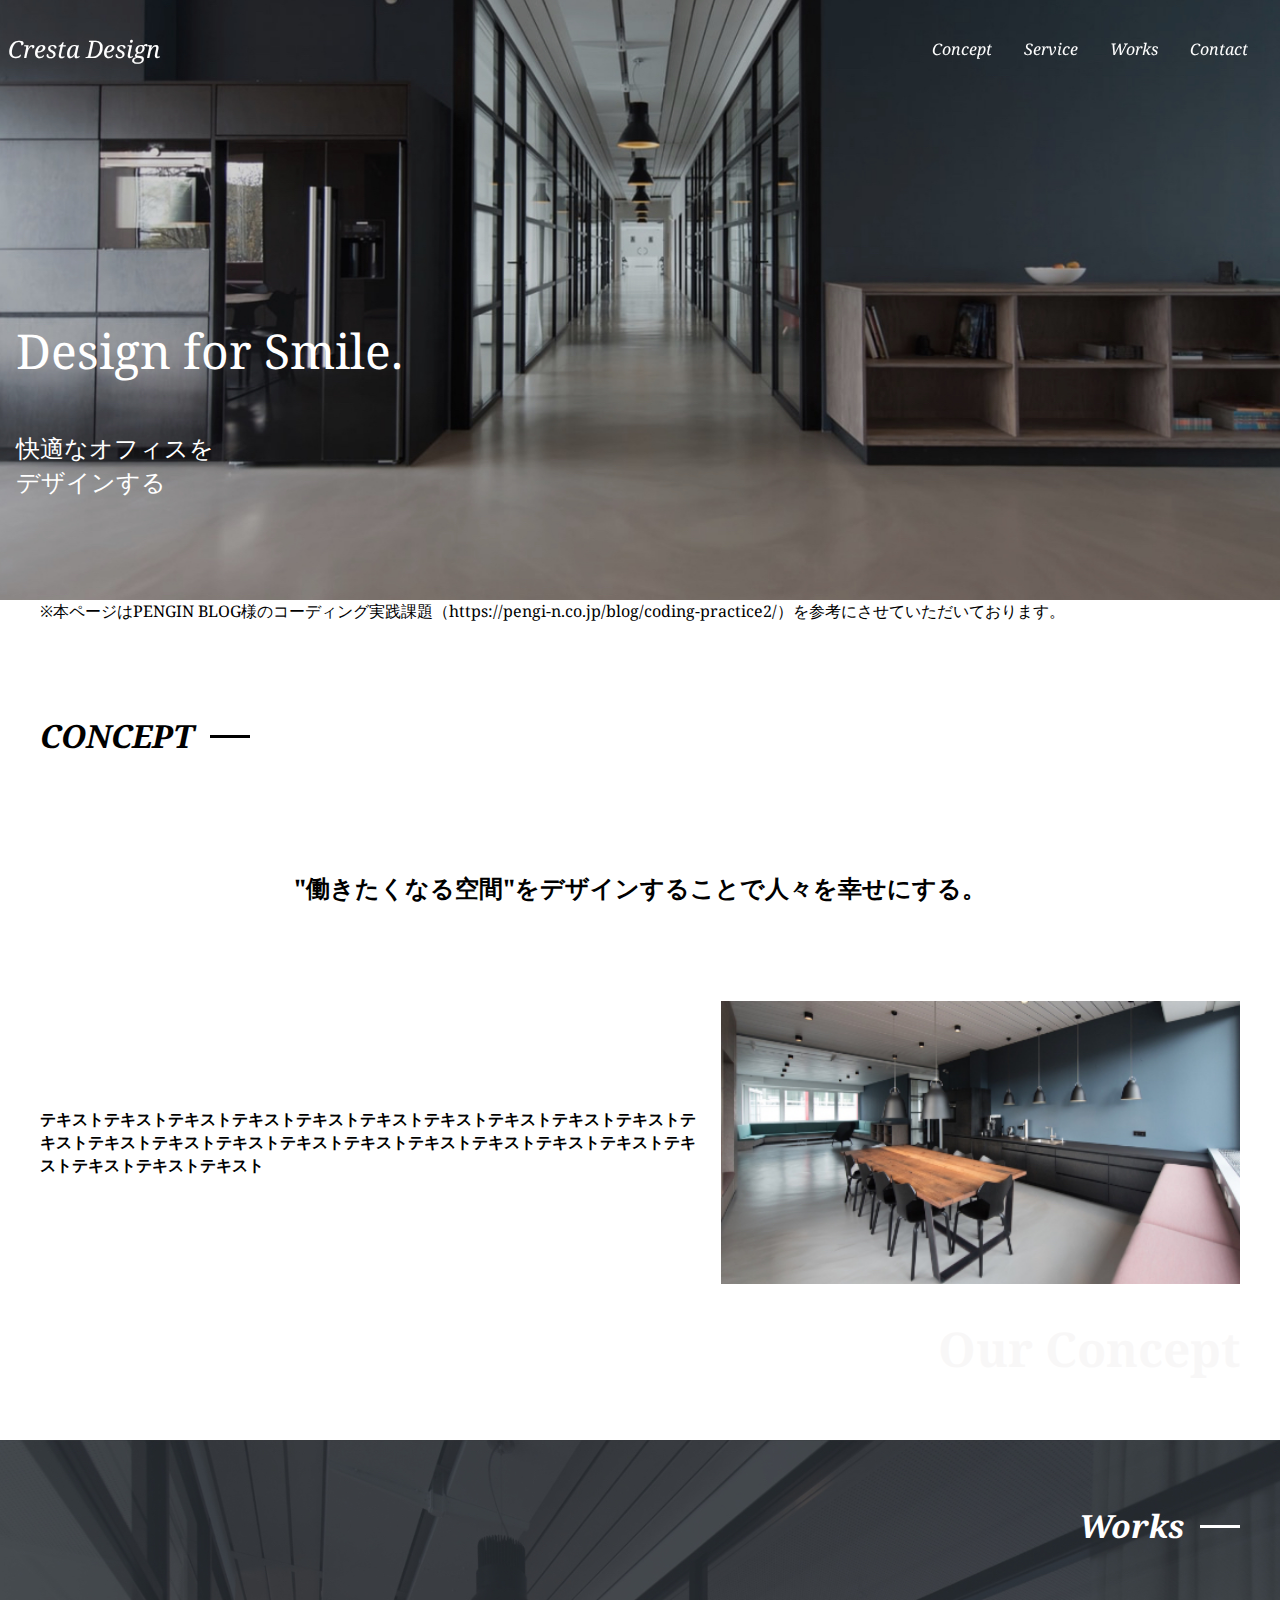
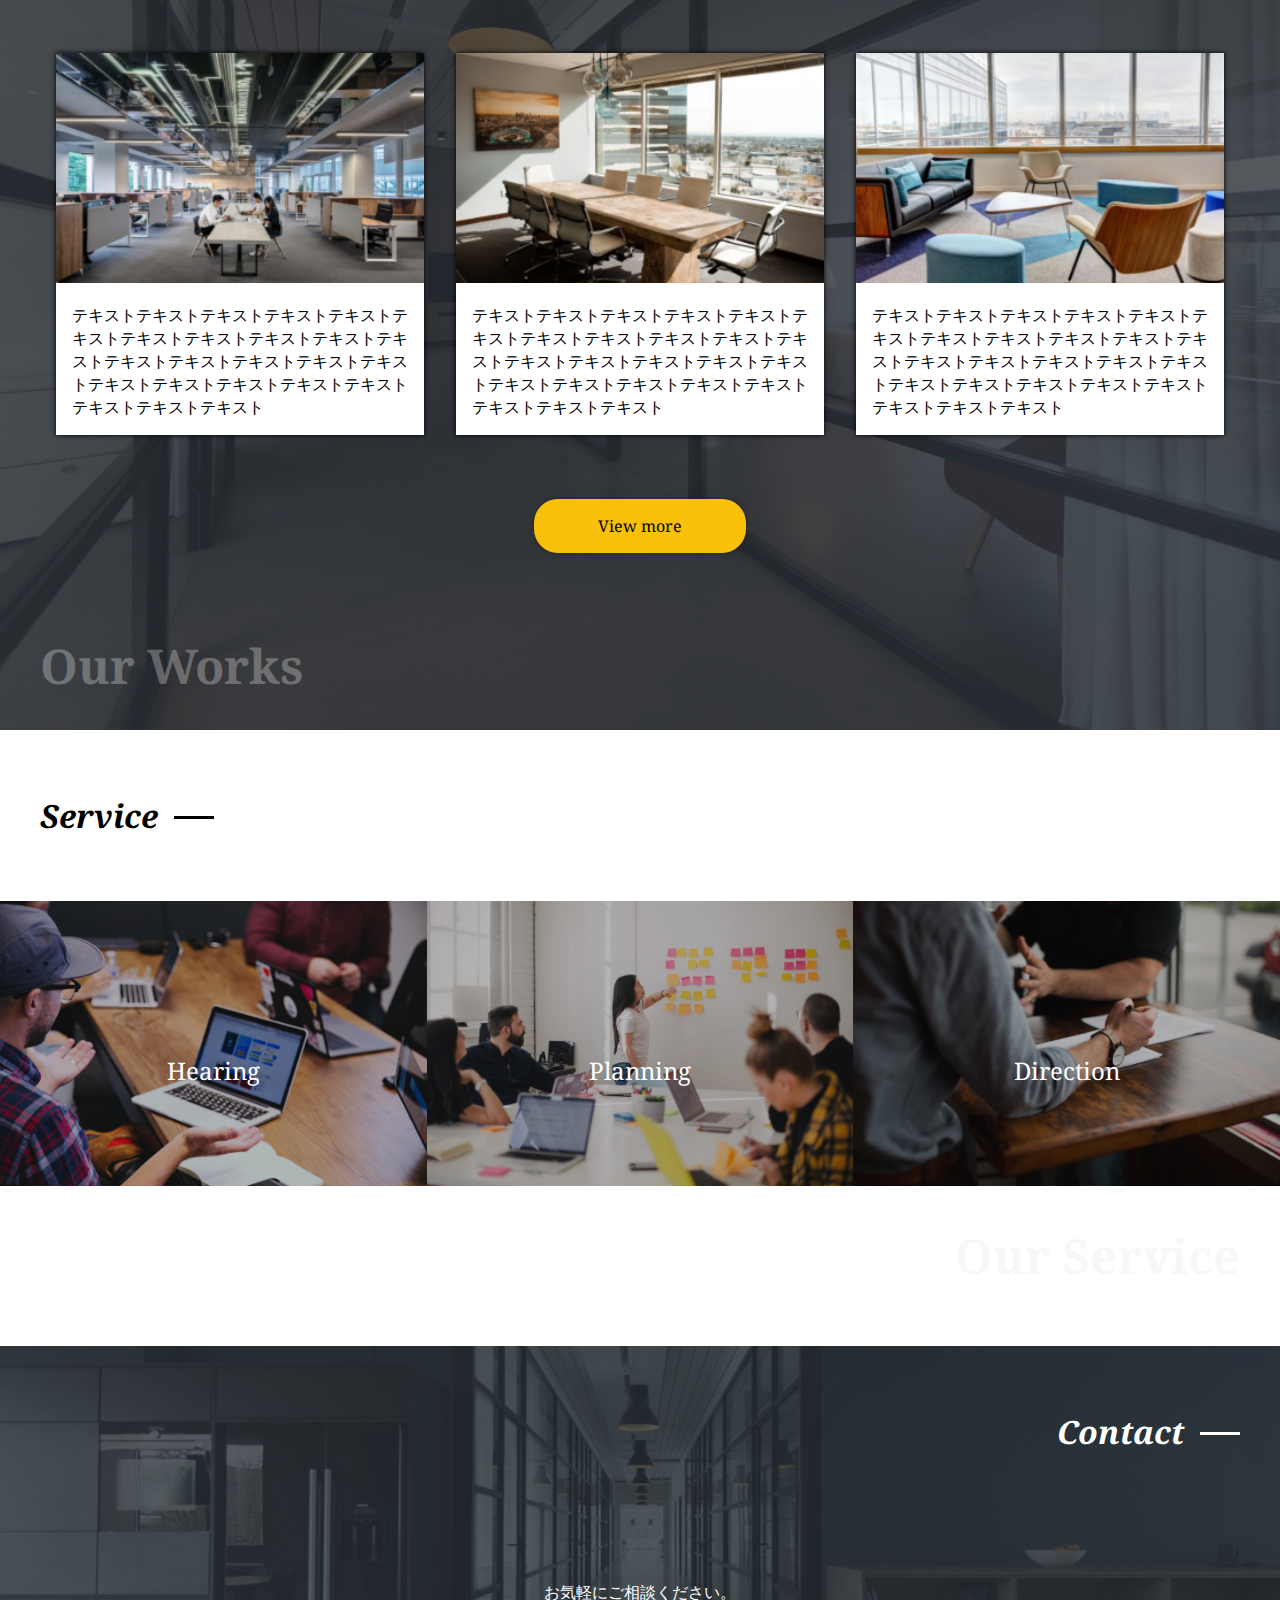
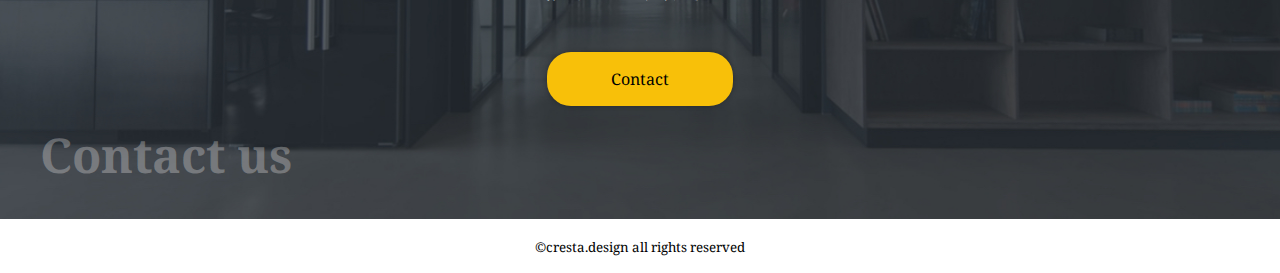
<file: index.html>
<!DOCTYPE html>
<html lang="ja">
<head>
  <meta charset="UTF-8">
  <meta http-equiv="X-UA-Compatible" content="IE=edge">
  <meta name="viewport" content="width=device-width, initial-scale=1.0">
  <meta name="robots" content="noindex , nofollow">
  <title>Cresta Design | 快適なオフィスをデザインする会社</title>
  <link rel="preconnect" href="https://fonts.googleapis.com">
  <link rel="preconnect" href="https://fonts.gstatic.com" crossorigin>
  <link href="https://fonts.googleapis.com/css2?family=Noto+Serif&display=swap" rel="stylesheet">
  <link rel="stylesheet" href="https://cdn.jsdelivr.net/npm/bootstrap-icons@1.9.1/font/bootstrap-icons.css">
  <link rel="stylesheet" href="css/style.css">
</head>
<body>
  <!-- <header class="scrolled"> -->
  <header>
    <div class="header-wrap">
      <a href="#" class="site-title">Cresta Design</a>
  
      <div class="pc-menu">
        <nav>
          <ul>
            <li><a href="#concept">Concept</a></li>
            <li><a href="#service">Service</a></li>
            <li><a href="#works">Works</a></li>
            <li><a href="contact.html">Contact</a></li>
          </ul>
        </nav>
      </div>
  
      <div class="sp-menu">
        <i class="bi bi-x-lg" id="close"></i>
        <nav>
          <ul>
            <li><a href="#concept" class="menu-concept">Concept</a></li>
            <li><a href="#service" class="menu-service">Service</a></li>
            <li><a href="#works" class="menu-works">Works</a></li>
            <li><a href="contact.html" class="menu-contact">Contact</a></li>
          </ul>
        </nav>  
      </div>
  
      <div class="humberger">
        <i class="bi bi-list"></i>
      </div>
    </div>
  </header>

  <div id="target"></div>

  <div class="hero">
    <!-- <picture> -->
      <!-- <source> -->
    <!-- <div class="hero-imgs"> -->
      <img src="img/fv-bgi_01@2x.jpg" alt="" class="current">
      <img src="img/fv-bgi_02@2x.jpg" alt="">
      <img src="img/fv-bgi_03@2x.jpg" alt="">
      <!-- </picture> -->
    <!-- </div> -->
    <div class="hero-wrap">
      <p>Design for Smile.</p>
      <p>快適なオフィスを<br>デザインする</p>
    </div>
  </div>
  
  <p class="main-content">※本ページはPENGIN BLOG様のコーディング実践課題（https://pengi-n.co.jp/blog/coding-practice2/）を参考にさせていただいております。</p>

  <main>

    <section class="concept main-content" id="concept">
      <h2 class="h2-left">CONCEPT</h2>
      <p class="large-text">&quot;働きたくなる空間&quot;をデザインすることで人々を幸せにする。</p>
      <div class="container">
        <p>テキストテキストテキストテキストテキストテキストテキストテキストテキストテキストテキストテキストテキストテキストテキストテキストテキストテキストテキストテキストテキストテキストテキストテキスト</p>
        <img src="img/concept-image@2x.jpg" alt="">
      </div>
      <h3>Our Concept</h3>
    </section>

    <section class="works" id="works">
      <div class="works-wrap main-content">
        <h2 class="h2-right">Works</h2>
        <div class="container">
          <div class="card">
            <img src="img/card-img01@2x.jpg" alt="">
            <p>テキストテキストテキストテキストテキストテキストテキストテキストテキストテキストテキストテキストテキストテキストテキストテキストテキストテキストテキストテキストテキストテキストテキストテキスト</p>
          </div>
          <div class="card">
            <img src="img/card-img02@2x.jpg" alt="">
            <p>テキストテキストテキストテキストテキストテキストテキストテキストテキストテキストテキストテキストテキストテキストテキストテキストテキストテキストテキストテキストテキストテキストテキストテキスト</p>
          </div>
          <div class="card">
            <img src="img/card-img03@2x.jpg" alt="">
            <p>テキストテキストテキストテキストテキストテキストテキストテキストテキストテキストテキストテキストテキストテキストテキストテキストテキストテキストテキストテキストテキストテキストテキストテキスト</p>
          </div>
        </div>
        <div class="viewmore">
          <a href="#">View more</a>
        </div>
        <h3 class="h3-left">Our Works</h3>
      </div>
    </section>
    
    <section class="service" id="service">
      <h2 class="h2-left main-content">Service</h2>
      <div class="container">
        <div class="service-content">
          <img src="img/service-img01@2x.jpg" alt="">
          <p>Hearing</p>
        </div>
        <div class="service-content">
          <img src="img/service-img02@2x.jpg" alt="">
          <p>Planning</p>
        </div>
        <div class="service-content">
          <img src="img/service-img03@2x.jpg" alt="">
          <p>Direction</p>
        </div>
      </div>
      <h3 class ="main-content">Our Service</h3>
    </section>
    
    <section class="contact" id="contact">
      <div class="contact-wrap main-content">
        <h2 class="h2-right">Contact</h2>
        <p>お気軽にご相談ください。</p>
        <a href="contact.html">Contact</a>
        <h3 class="h3-left">Contact us</h3>
      </div>
    </section>

  </main>

  <footer>
    <small>&copy;cresta.design all rights reserved</small>
  </footer>
  
<script src="js/main.js"></script>
</body>
</html>
</file>
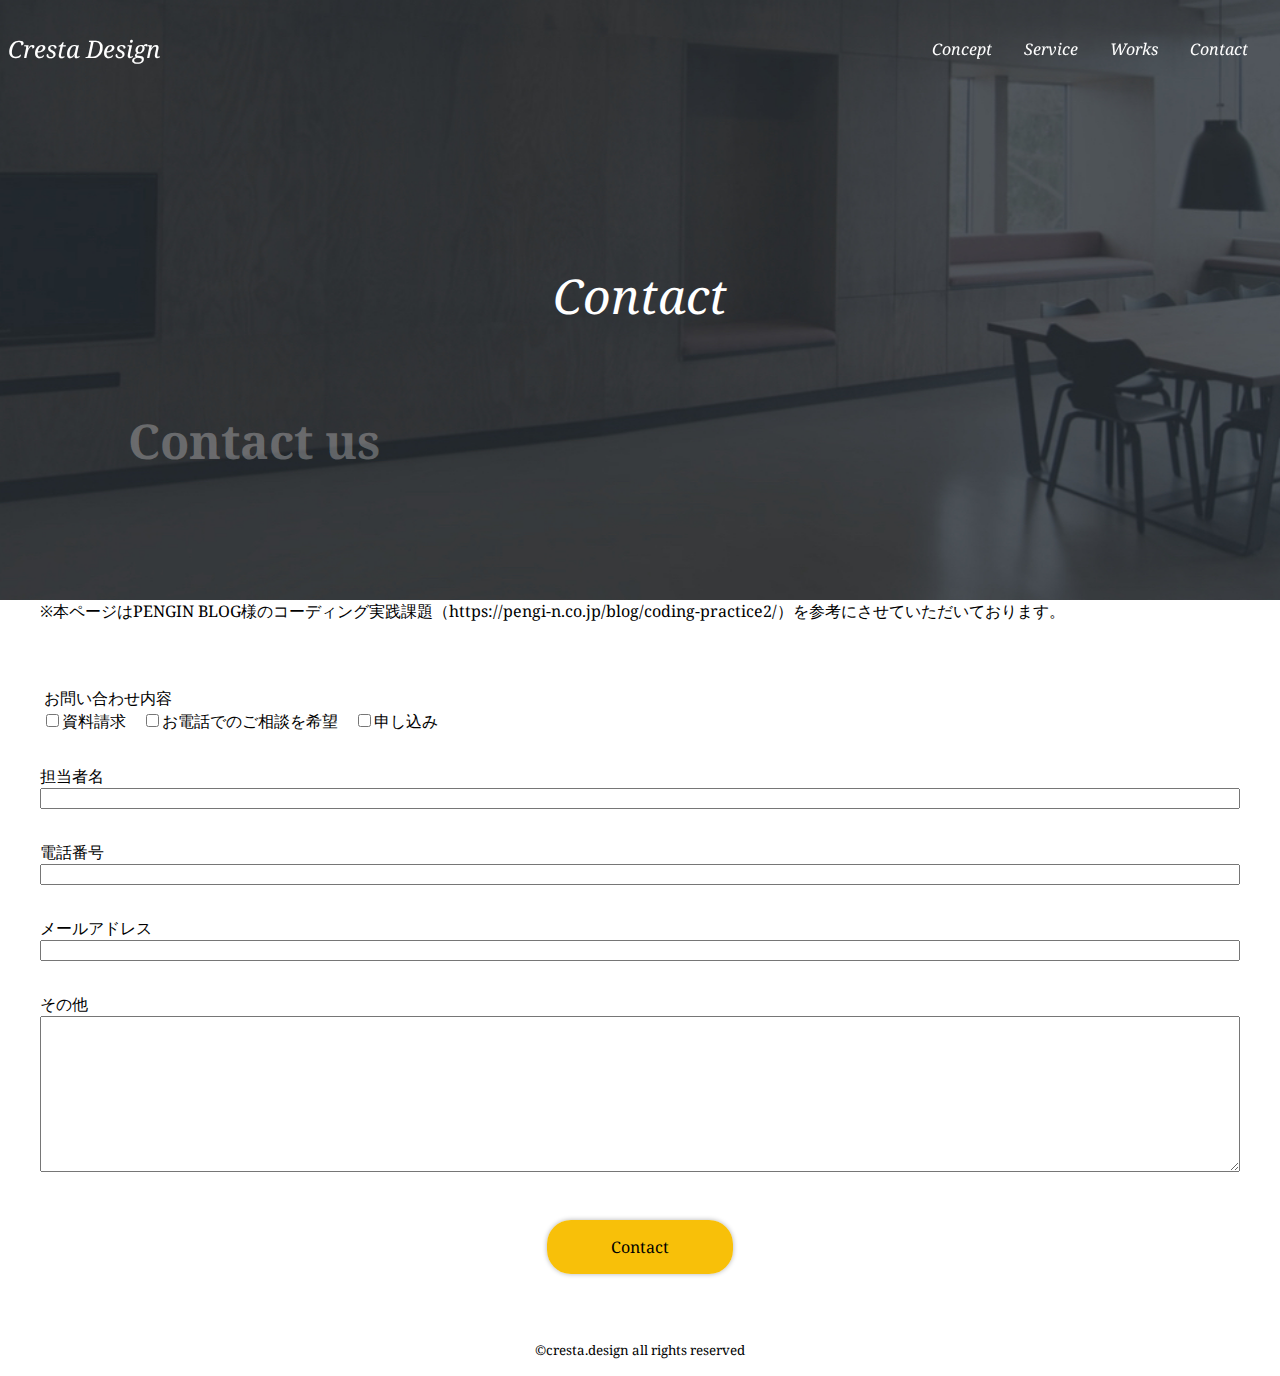
<file: contact.html>
<!DOCTYPE html>
<html lang="ja">
<head>
  <meta charset="UTF-8">
  <meta http-equiv="X-UA-Compatible" content="IE=edge">
  <meta name="viewport" content="width=device-width, initial-scale=1.0">
  <meta name="robots" content="noindex , nofollow">
  <title>Cresta Design | 快適なオフィスをデザインする会社</title>
  <link rel="preconnect" href="https://fonts.googleapis.com">
  <link rel="preconnect" href="https://fonts.gstatic.com" crossorigin>
  <link href="https://fonts.googleapis.com/css2?family=Noto+Serif&display=swap" rel="stylesheet">
  <link rel="stylesheet" href="https://cdn.jsdelivr.net/npm/bootstrap-icons@1.9.1/font/bootstrap-icons.css">
  <link rel="stylesheet" href="css/style.css">
</head>
<body>
  <!-- <header class="scrolled"> -->
  <header>
    <div class="header-wrap">
      <a href="#" class="site-title">Cresta Design</a>
  
      <div class="pc-menu">
        <nav>
          <ul>
            <li><a href="index.html#concept">Concept</a></li>
            <li><a href="index.html#service">Service</a></li>
            <li><a href="index.html#works">Works</a></li>
            <li><a href="#">Contact</a></li>
          </ul>
        </nav>
      </div>
  
      <div class="sp-menu">
        <i class="bi bi-x-lg" id="close"></i>
        <nav>
          <ul>
            <li><a href="index.html#concept" class="menu-concept">Concept</a></li>
            <li><a href="index.html#service" class="menu-service">Service</a></li>
            <li><a href="index.html#works" class="menu-works">Works</a></li>
            <li><a href="index.html#contact" class="menu-contact">Contact</a></li>
          </ul>
        </nav>  
      </div>
  
      <div class="humberger">
        <i class="bi bi-list"></i>
      </div>
    </div>
  </header>

  <div id="target"></div>

  <div class="contact-hero">
    <img src="img/contact-page-bgi@2x.jpg" alt="">
      <!-- </picture> -->
    <!-- </div> -->
    <div class="contact-hero-wrap">
      <p>Contact</p>
      <h3 class="h3-left">Contact us</h3>
    </div>
  </div>
  
  
  
  <section class="contact-main main-content">
    <p class="main-content">※本ページはPENGIN BLOG様のコーディング実践課題（https://pengi-n.co.jp/blog/coding-practice2/）を参考にさせていただいております。</p>

    <fieldset>
      <legend>お問い合わせ内容</legend>
      <!-- <div class="contact-checkbox"> -->
      <label><input type="checkbox" name="" id="">資料請求</label>
      <label><input type="checkbox" name="" id="">お電話でのご相談を希望</label>
      <label><input type="checkbox" name="" id="">申し込み</label>
      <!-- </div> -->
    </fieldset>

    <div class="forms">
      <div class="form">
        <label for="staff">担当者名</label>
        <input type="text" name="" id="staff">
      </div>
      <div class="form">
        <label for="tel">電話番号</label>
        <input type="text" name="" id="tel">
      </div>
      <div class="form">
        <label for="email">メールアドレス</label>
        <input type="text" name="" id="email">
      </div>
      <div class="form">
        <label for="others">その他</label>
        <textarea name="" id="others" rows="10"></textarea>
      </div>
    </div>
    <div class="submit-button">
      <a href="#">Contact</a>
    </div>
  </section>
  

  <footer class="contact-footer">
    <small>&copy;cresta.design all rights reserved</small>
  </footer>

  
  
<script src="js/main.js"></script>
</body>
</html>
</file>
<file: css/style.css>
/* common */
body {
  font-family: 'Noto Serif', serif;
  margin: 0;
  padding: 0;
}


img{
  width: 100%;
}

a {
  text-decoration: none;
}

a:hover {
  opacity: .8;
}


h2 {
  font-size: 32px;
  font-style: italic;
  position: relative;
  display: inline-block;
  padding: 64px 0px;
}

h2::after{
  content: '';
  display: inline-block;
  width: 40px;
  height: 3px;
  position: absolute;
  background-color: #000;
  top: 50%;
  transform: translateX(16px);
}

h2.h2-right {
  display: block;
  text-align: right;
  padding-right: 56px;
  color: #fff;
}

h2.h2-right::after{
  right: 16px;
  background-color: #fff;
}

h3 {
  margin: 0;
  padding: 32px 0;
  text-align: right;
  font-size: 48px;
  color: rgba(235, 232, 232, 0.31)
}

h3.h3-left {
  text-align: left;
}

.main-content {
  max-width: 1200px;
  margin: 0 auto;
  display: block;
}

.container {
  display: flex;
  flex-direction: column;
}

ul {
  list-style: none;
  font-style: italic;
}

/* header */

.pc-menu {
  display: none;
  /* position: fixed; */
}

.sp-menu{
  opacity: 0;
  pointer-events: none;
  /* header部分の高さがsp-menuで規定されることを防ぐためposition:fixedとする */
  position: fixed; 
  top: 0;
  bottom: 0;
  left: 0;
  right: 0;
  background: #282f35;
  
}

.sp-menu.show {
  opacity: 1;
  pointer-events:auto;
  /* position: absolute; */
  transition: opacity .3s;
}

.sp-menu #close{
  position: absolute;
  top:0;
  right: 0;
  font-size: 32px;
  padding: 16px;
  cursor: pointer;
}

.sp-menu nav {
  /* margin-top: 128px; */
  position: absolute;
  top: 50%;
  left: 50%;
  transform: translate(-50%,-50%);
}
.sp-menu nav ul{
  padding: 0;
  text-align: center;
  display: flex;
  flex-direction: column;
  align-items: center;
  /* justify-content: center; */
}

.sp-menu nav li+li {
  margin-top: 32px;
}

.sp-menu li{
  opacity: 0;
  transform: translateY(16px);
  transition: opacity .3s, transform .3s;
}

.sp-menu.show li{
  opacity: 1;
  transform: none;
}

.sp-menu.show li:nth-child(1){
  transition-delay: .1s;
}
.sp-menu.show li:nth-child(2){
  transition-delay: .2s;
}
.sp-menu.show li:nth-child(3){
  transition-delay: .3s;
}
.sp-menu.show li:nth-child(4){
  transition-delay: .4s;
}


nav ul a {
  color: #fff;
}

header{
  transition: background-color .3s, box-shadow .3s;
  position: fixed;
  z-index: 1;
  width: 100%;
}

header.scrolled {
/* .header-wrap.scrolled{ */
  background-color: #282f35;
  box-shadow: 0 0 5px rgba(0,0,0,.3);
}

.header-wrap {
/* header{ */
  /* margin: 0; */
  /* padding: 0; */
  display: flex;
  /* background: pink; */
  align-items: center;
  right: 0;
  left: 0;
  color: #fff;
  max-width: 1400px;
  margin: 0 auto;
}

/* header .site-title { */
.header-wrap .site-title {
  font-style: italic;
  font-size: 24px;
  margin: 32px 8px;
  color: #fff;
}


.humberger {
  margin-left: auto;
  /* right: 0; */
  font-size: 32px;
  padding: 0 16px 0;
  cursor: pointer;
}

/* hero */
.hero {
  /* position: relative; */
  /* text-align: center; */
  height: 600px;
}

/* .hero-imgs {
  position: absolute;
} */

.hero img{
  /* width: 100%;  */
  position: absolute;
  height: 600px;
  object-fit: cover;
  opacity: 0;
  transition: opacity 1s;
}

.hero img.current {
  opacity: 1;
}

.hero-wrap {
  position: absolute;
  top: 40%;
  left: 50%;
  transform: translate(-50%,-50%);
  /* display: block; */
  /* flex-direction: column; */
  /* justify-content: center; */
  color: #fff;
  font-size: 48px;
  width: 80%;
  text-align: center;
}

.hero-wrap p+p{
  font-size: 24px;
}

/* concept */
.concept {
  /* margin: 0 8px; */
  width: calc(100% - 32px);
  font-weight: bold;
}

.large-text {
  font-size: 24px;
  text-align: center;
}

.concept img {
  width: 100%;
}



/* works */
.works {
  background-image: url(../img/works-bgi@2x.jpg);
  background-position: center;
  background-size: cover;
  max-width: 100%;
}
.works-wrap{
  /* margin: 0 8px; */
  width: calc(100% - 32px);
}


.works .card {
  margin: 16px;
  background-color: #fff;
  box-shadow: 0 0 5px #000;
}

.works .card p {
  margin: 16px;
}

.viewmore {
  text-align: center;
  margin: 64px 0;
}

.viewmore a {
  color: #000;  
  background-color: rgb(248, 192, 9);
  box-shadow: 0 0 5px rgba(0,0,0,.3);
  /* margin: 16px 0; */
  padding: 16px 64px;
  border-radius: 24px;
}


/* service */
.service .main-content {
  width: calc(100% - 32px);
  margin: 0 auto;
}


.service-content {
  position: relative;
  /* background: #000; */
}
.service-content:hover {
  background: #000;
}

.service-content img:hover {
  opacity: 0.5;
  cursor: pointer;
}

.service-content p:hover {
  opacity: 0.5;
  cursor: pointer;
}

.service-content p {
  position: absolute;
  top: 50%;
  left: 50%;
  transform: translate(-50%, -50%);
  color: #fff;
  font-size: 24px;
}

/* contact */
.contact {
  background-image: url(../img/contact-bgi@2x.jpg);
  background-position: center;
  background-size: cover;
}

.contact-wrap {
  /* margin: 0 8px; */
  width: calc(100% - 32px);
  text-align: center;
}

.contact-wrap p {
  margin: 64px;
  color: #fff;
}

.contact-wrap a {
  color: #000;  
  background-color: rgb(248, 192, 9);
  box-shadow: 0 0 5px rgba(0,0,0,.3);
  /* margin: 16px 0; */
  padding: 16px 64px;
  border-radius: 24px;
}

/* footer */
footer {
  text-align: center;
  padding: 16px 0;
}

/* contact page */
.contact-hero {
  /* position: relative; */
  /* text-align: center; */
  height: 600px;
}


.contact-hero img{
  /* width: 100%;  */
  position: absolute;
  height: 600px;
  object-fit: cover;
  /* opacity: 0;
  transition: opacity 1s; */
}

.contact-hero-wrap {
  position: absolute;
  top: 40%;
  left: 50%;
  transform: translate(-50%,-50%);
  /* display: block; */
  /* flex-direction: column; */
  /* justify-content: center; */
  color: #fff;
  width: 80%;
  text-align: center;
}

.contact-hero-wrap p {
  font-size: 48px;
  font-style: italic;
}

.contact-main {
  width: calc(100% - 32px);
}

fieldset {
  margin-top: 64px;
  padding: 0;
  border: none;
  display: flex;
  flex-direction: column;
}

.forms {
  display: flex;
  flex-direction: column;
}

.forms .form {
  margin-top: 32px;
  display: flex;
  flex-direction: column;
}

.submit-button {
  text-align: center;
  margin: 64px 0;
}

.contact-main a {
  color: #000;  
  background-color: rgb(248, 192, 9);
  /* margin: 16px 0; */
  padding: 16px 64px;
  border-radius: 24px;
  box-shadow: 0 0 5px rgba(0,0,0,.3);
}


/* media */
@media (min-width: 800px) {

  .pc-menu {
    display: block;
    margin-left: auto;
  }

  .pc-menu nav ul{
    display: flex;
    padding: 0px 32px;
  }
  
 
  .pc-menu nav ul li+li {
    margin-left: 32px;
  }

  .humberger {
    display: none;
  }

  .hero-wrap {
    position: absolute;
    top: 30%;
    left: 0;
    right: 0;
    transform: none;
    text-align: center;
    
    margin: 0 auto;
    max-width: 1400px;
    width: calc(100% - 32px);
    /* display: block; */
  }

  .hero-wrap p {
    text-align: left;
  }
  
  .container {
    flex-direction: row;
  }

  .concept .container {
    align-items: center;
    gap: 16px;
    margin-top: 96px;
  }

  .service-content {
    width: calc(100% / 3);
  }

  fieldset {
    flex-direction: row;
  }

  fieldset label + label {
    margin-left: 16px;
  }
}
</file>
